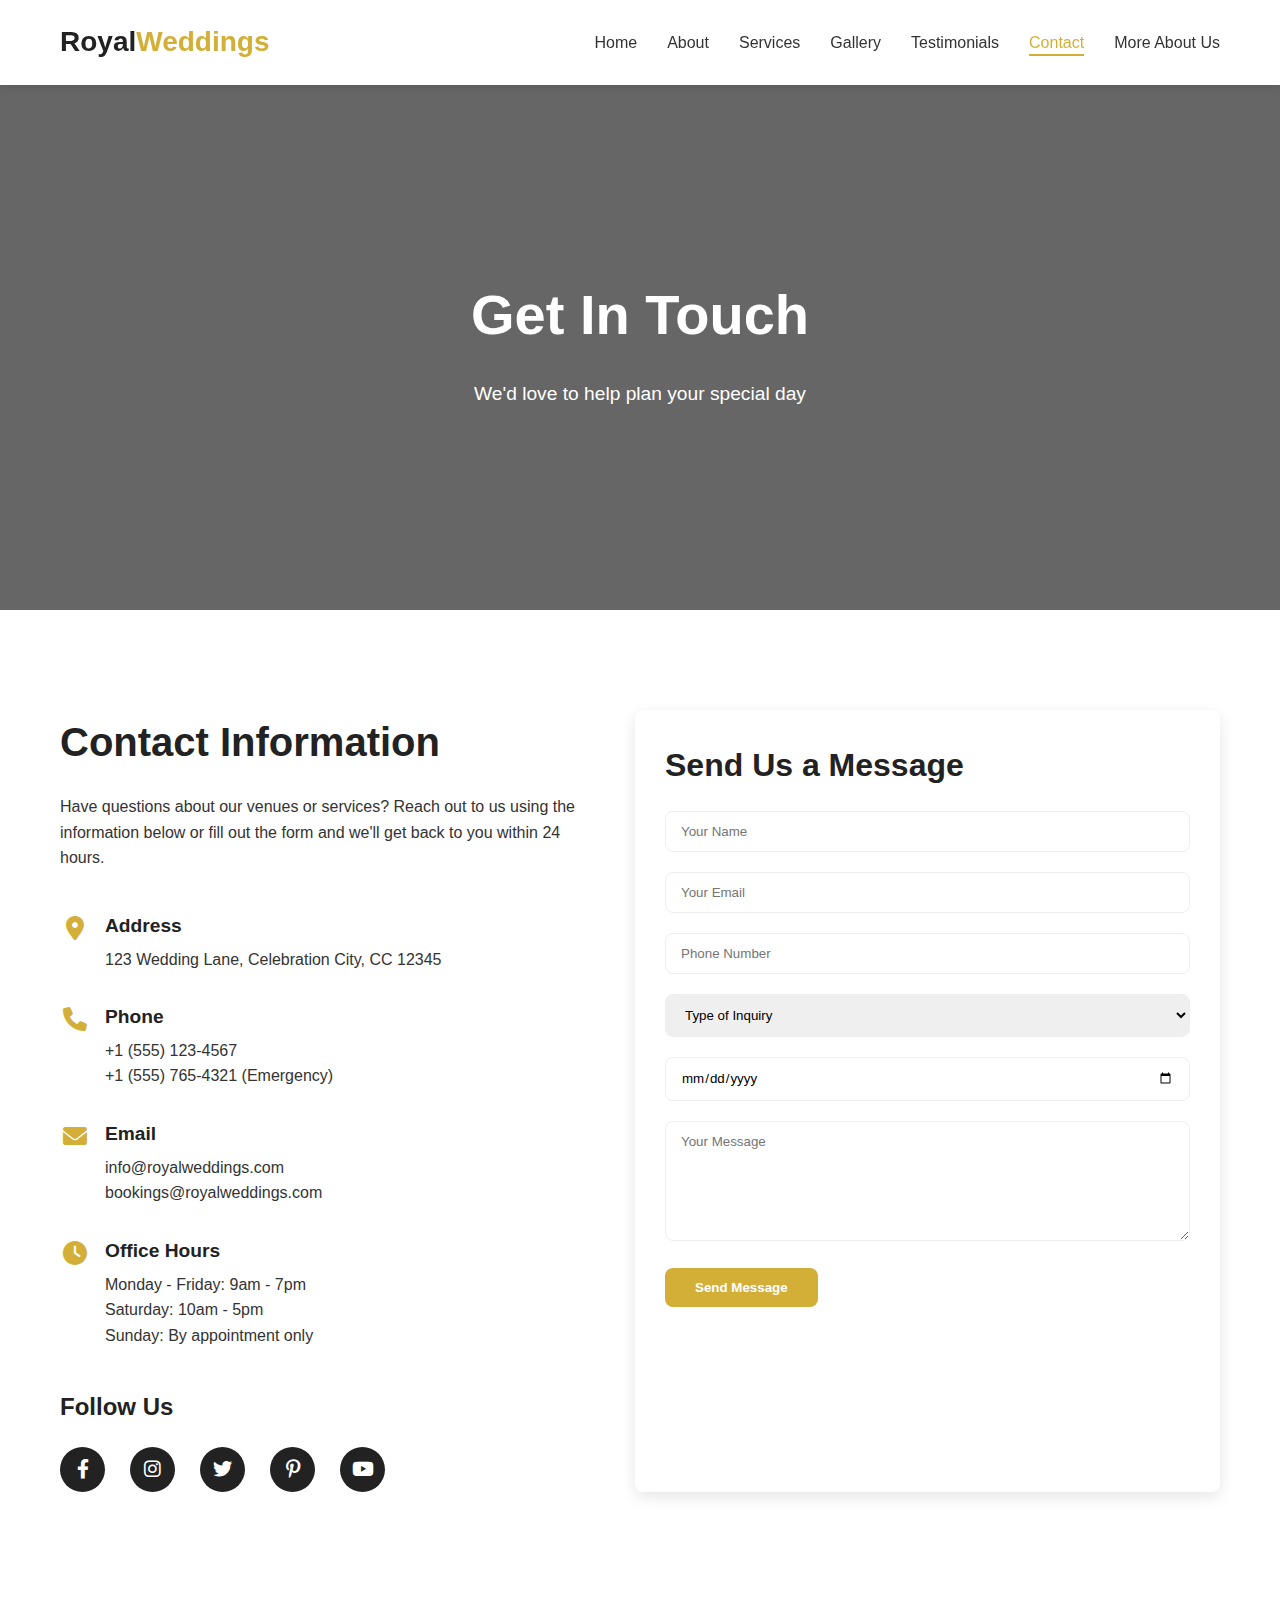
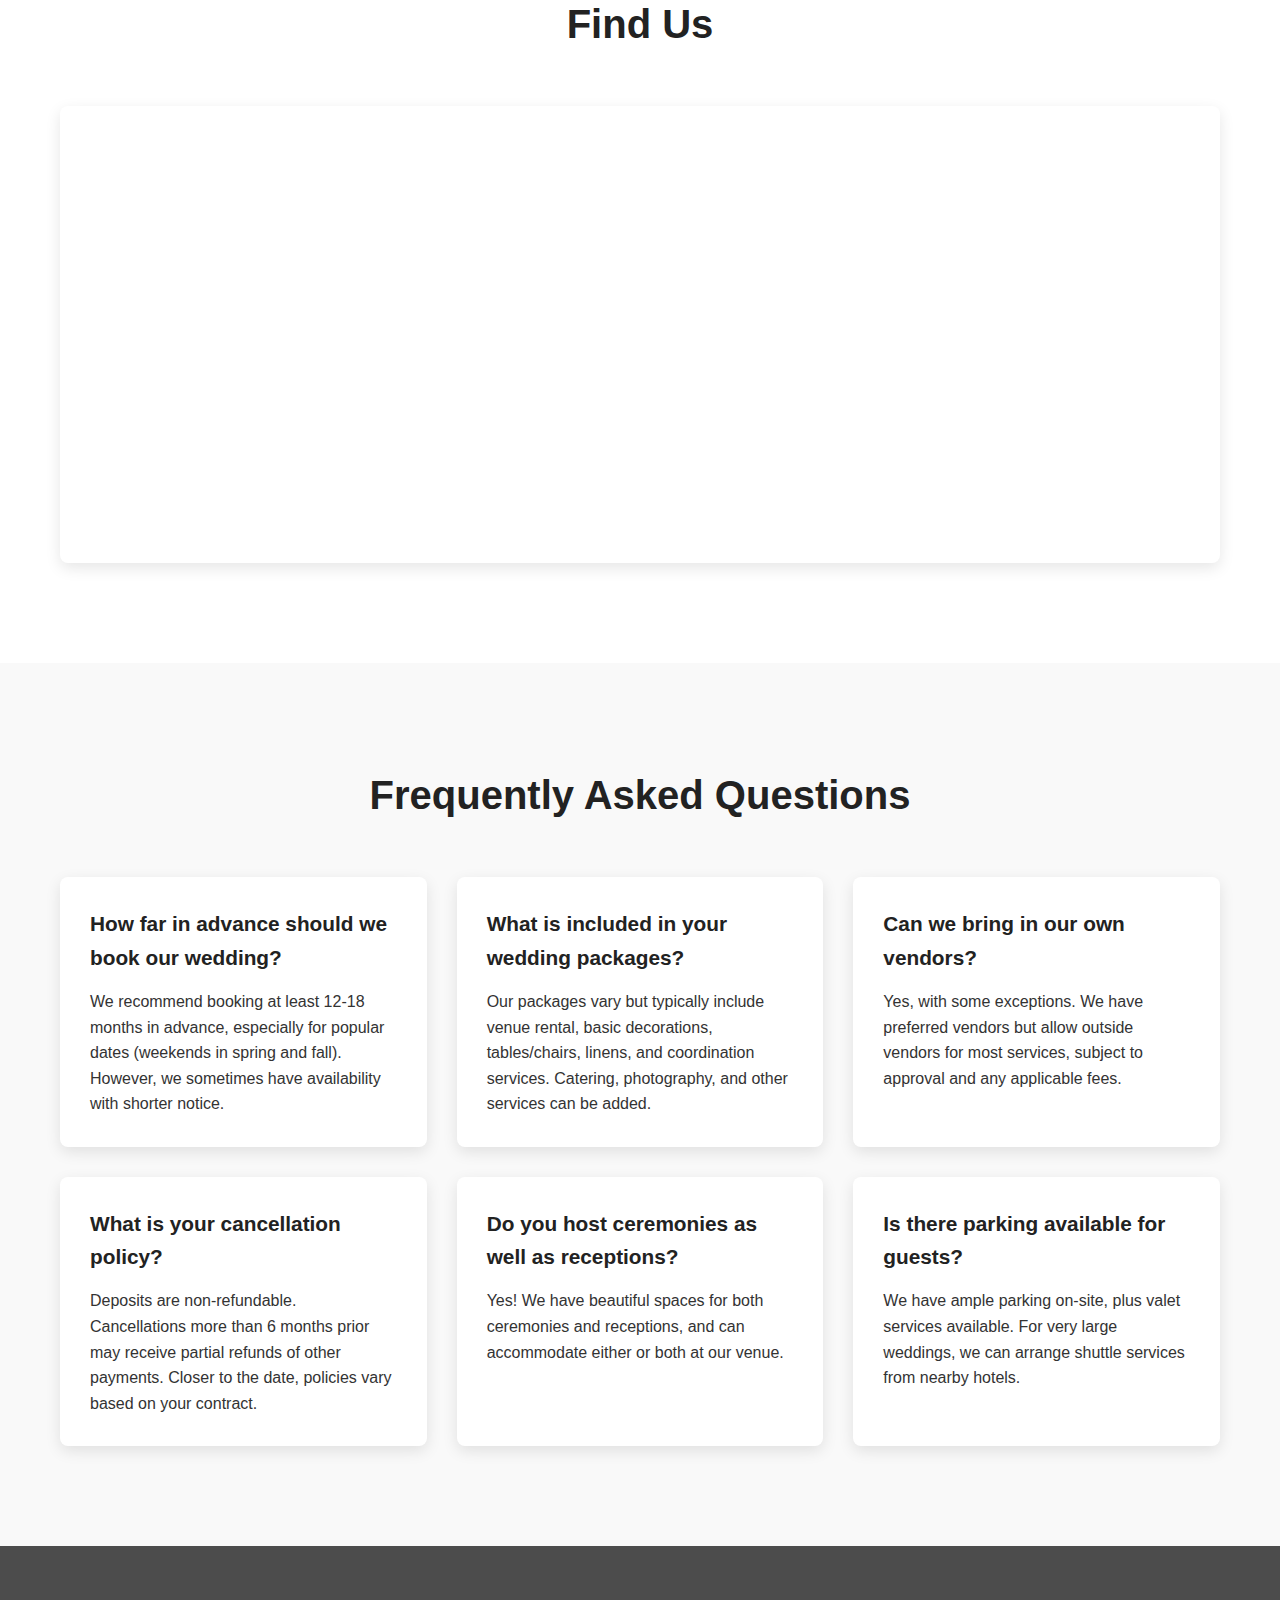
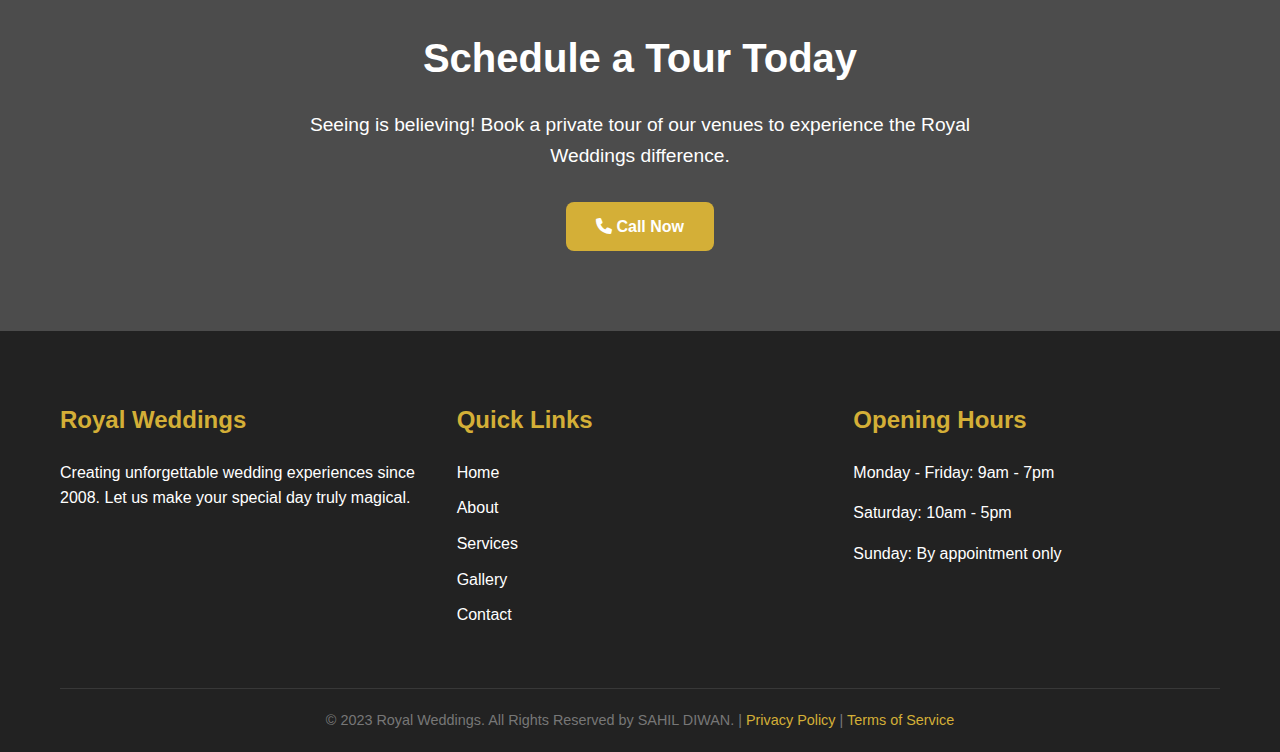
<file: contact.html>
<!DOCTYPE html>
<html lang="en">
<head>
    <meta charset="UTF-8">
    <meta name="viewport" content="width=device-width, initial-scale=1.0">
    <title>Contact Us - Royal Wedding Venue</title>
    <link rel="stylesheet" href="https://cdnjs.cloudflare.com/ajax/libs/font-awesome/6.0.0-beta3/css/all.min.css">
    <link rel="stylesheet" href="styles.css">
</head>
<body>
    <!-- Navigation Bar -->
    <nav class="navbar">
        <div class="container">
            <a href="index.html" class="logo">Royal<span>Weddings</span></a>
            <ul class="nav-links">
                <li><a href="index.html">Home</a></li>
                <li><a href="index.html#about">About</a></li>
                <li><a href="index.html#services">Services</a></li>
                <li><a href="index.html#gallery">Gallery</a></li>
                <li><a href="index.html#testimonials">Testimonials</a></li>
                <li><a href="contact.html" class="active">Contact</a></li>
                <li><a href="about.html">More About Us</a></li>
            </ul>
            <div class="hamburger">
                <span></span>
                <span></span>
                <span></span>
            </div>
        </div>
    </nav>

    <!-- Contact Hero Section -->
    <section class="contact-hero">
        <div class="container">
            <h1>Get In Touch</h1>
            <p>We'd love to help plan your special day</p>
        </div>
    </section>

    <!-- Contact Section -->
    <section class="contact-page">
        <div class="container">
            <div class="contact-content">
                <h2>Contact Information</h2>
                <p>Have questions about our venues or services? Reach out to us using the information below or fill out the form and we'll get back to you within 24 hours.</p>
                <div class="contact-info">
                    <div class="contact-item">
                        <i class="fas fa-map-marker-alt"></i>
                        <div>
                            <h3>Address</h3>
                            <p>123 Wedding Lane, Celebration City, CC 12345</p>
                        </div>
                    </div>
                    <div class="contact-item">
                        <i class="fas fa-phone"></i>
                        <div>
                            <h3>Phone</h3>
                            <p>+1 (555) 123-4567</p>
                            <p>+1 (555) 765-4321 (Emergency)</p>
                        </div>
                    </div>
                    <div class="contact-item">
                        <i class="fas fa-envelope"></i>
                        <div>
                            <h3>Email</h3>
                            <p>info@royalweddings.com</p>
                            <p>bookings@royalweddings.com</p>
                        </div>
                    </div>
                    <div class="contact-item">
                        <i class="fas fa-clock"></i>
                        <div>
                            <h3>Office Hours</h3>
                            <p>Monday - Friday: 9am - 7pm</p>
                            <p>Saturday: 10am - 5pm</p>
                            <p>Sunday: By appointment only</p>
                        </div>
                    </div>
                </div>
                <div class="social-links">
                    <h3>Follow Us</h3>
                    <div class="links">
                        <a href="#"><i class="fab fa-facebook-f"></i></a>
                        <a href="#"><i class="fab fa-instagram"></i></a>
                        <a href="#"><i class="fab fa-twitter"></i></a>
                        <a href="#"><i class="fab fa-pinterest-p"></i></a>
                        <a href="#"><i class="fab fa-youtube"></i></a>
                    </div>
                </div>
            </div>
            <div class="contact-form">
                <h2>Send Us a Message</h2>
                <form>
                    <div class="form-group">
                        <input type="text" placeholder="Your Name" required>
                    </div>
                    <div class="form-group">
                        <input type="email" placeholder="Your Email" required>
                    </div>
                    <div class="form-group">
                        <input type="tel" placeholder="Phone Number" required>
                    </div>
                    <div class="form-group">
                        <select>
                            <option value="" disabled selected>Type of Inquiry</option>
                            <option value="venue">Venue Booking</option>
                            <option value="package">Package Inquiry</option>
                            <option value="tour">Schedule a Tour</option>
                            <option value="other">Other</option>
                        </select>
                    </div>
                    <div class="form-group">
                        <input type="date" placeholder="Preferred Date">
                    </div>
                    <div class="form-group">
                        <textarea placeholder="Your Message" rows="5" required></textarea>
                    </div>
                    <button type="submit" class="btn">Send Message</button>
                </form>
            </div>
        </div>
    </section>

    <!-- Map Section -->
    <section class="map">
        <div class="container">
            <h2>Find Us</h2>
            <div class="map-container">
                <iframe src="https://www.google.com/maps/embed?pb=!1m18!1m12!1m3!1d3022.215256627566!2d-73.9878449241647!3d40.74844097138939!2m3!1f0!2f0!3f0!3m2!1i1024!2i768!4f13.1!3m3!1m2!1s0x89c259a9b3117469%3A0xd134e199a405a163!2sEmpire%20State%20Building!5e0!3m2!1sen!2sus!4v1689876427039!5m2!1sen!2sus" width="100%" height="450" style="border:0;" allowfullscreen="" loading="lazy" referrerpolicy="no-referrer-when-downgrade"></iframe>
            </div>
        </div>
    </section>

    <!-- FAQ Section -->
    <section class="faq">
        <div class="container">
            <h2>Frequently Asked Questions</h2>
            <div class="faq-grid">
                <div class="faq-item">
                    <h3>How far in advance should we book our wedding?</h3>
                    <p>We recommend booking at least 12-18 months in advance, especially for popular dates (weekends in spring and fall). However, we sometimes have availability with shorter notice.</p>
                </div>
                <div class="faq-item">
                    <h3>What is included in your wedding packages?</h3>
                    <p>Our packages vary but typically include venue rental, basic decorations, tables/chairs, linens, and coordination services. Catering, photography, and other services can be added.</p>
                </div>
                <div class="faq-item">
                    <h3>Can we bring in our own vendors?</h3>
                    <p>Yes, with some exceptions. We have preferred vendors but allow outside vendors for most services, subject to approval and any applicable fees.</p>
                </div>
                <div class="faq-item">
                    <h3>What is your cancellation policy?</h3>
                    <p>Deposits are non-refundable. Cancellations more than 6 months prior may receive partial refunds of other payments. Closer to the date, policies vary based on your contract.</p>
                </div>
                <div class="faq-item">
                    <h3>Do you host ceremonies as well as receptions?</h3>
                    <p>Yes! We have beautiful spaces for both ceremonies and receptions, and can accommodate either or both at our venue.</p>
                </div>
                <div class="faq-item">
                    <h3>Is there parking available for guests?</h3>
                    <p>We have ample parking on-site, plus valet services available. For very large weddings, we can arrange shuttle services from nearby hotels.</p>
                </div>
            </div>
        </div>
    </section>

    <!-- CTA Section -->
    <section class="cta">
        <div class="container">
            <h2>Schedule a Tour Today</h2>
            <p>Seeing is believing! Book a private tour of our venues to experience the Royal Weddings difference.</p>
            <a href="tel:+15551234567" class="btn"><i class="fas fa-phone"></i> Call Now</a>
        </div>
    </section>

    <!-- Footer -->
    <footer>
        <div class="container">
            <div class="footer-content">
                <div class="footer-section">
                    <h3>Royal Weddings</h3>
                    <p>Creating unforgettable wedding experiences since 2008. Let us make your special day truly magical.</p>
                </div>
                <div class="footer-section">
                    <h3>Quick Links</h3>
                    <ul>
                        <li><a href="index.html">Home</a></li>
                        <li><a href="index.html#about">About</a></li>
                        <li><a href="index.html#services">Services</a></li>
                        <li><a href="index.html#gallery">Gallery</a></li>
                        <li><a href="contact.html">Contact</a></li>
                    </ul>
                </div>
                <div class="footer-section">
                    <h3>Opening Hours</h3>
                    <p>Monday - Friday: 9am - 7pm</p>
                    <p>Saturday: 10am - 5pm</p>
                    <p>Sunday: By appointment only</p>
                </div>
            </div>
            <div class="footer-bottom">
                <p>&copy; 2023 Royal Weddings. All Rights Reserved by SAHIL DIWAN. | <a href="privacy.html">Privacy Policy</a> | <a href="terms.html">Terms of Service</a></p>
            </div>
        </div>
    </footer>

    <script src="script.js"></script>
</body>
</html>
</file>
<file: styles.css>
/* Global Styles */
:root {
  --primary-color: #d4af37;
  --secondary-color: #8b4513;
  --dark-color: #222;
  --light-color: #f9f9f9;
  --text-color: #333;
  --white: #fff;
  --black: #000;
  --gray: #777;
  --light-gray: #eee;
  --transition: all 0.3s ease;
  --box-shadow: 0 5px 15px rgba(0, 0, 0, 0.1);
  --border-radius: 8px;
}

* {
  margin: 0;
  padding: 0;
  box-sizing: border-box;
}

html {
  scroll-behavior: smooth;
}

body {
  font-family: 'Poppins', sans-serif;
  color: var(--text-color);
  line-height: 1.6;
  overflow-x: hidden;
}

a {
  text-decoration: none;
  color: inherit;
}

ul {
  list-style: none;
}

img {
  max-width: 100%;
  height: auto;
}

.container {
  width: 100%;
  max-width: 1200px;
  margin: 0 auto;
  padding: 0 20px;
}

.btn {
  display: inline-block;
  background: var(--primary-color);
  color: var(--white);
  padding: 12px 30px;
  border-radius: var(--border-radius);
  font-weight: 600;
  transition: var(--transition);
  border: none;
  cursor: pointer;
}

.btn:hover {
  background: var(--secondary-color);
  transform: translateY(-3px);
  box-shadow: var(--box-shadow);
}

.section-subtitle {
  color: var(--gray);
  margin-bottom: 40px;
  text-align: center;
}

/* Navigation */
.navbar {
  position: fixed;
  top: 0;
  left: 0;
  width: 100%;
  background: var(--white);
  box-shadow: 0 2px 10px rgba(0, 0, 0, 0.1);
  z-index: 1000;
  transition: var(--transition);
}

.navbar.scrolled {
  background: rgba(255, 255, 255, 0.95);
  box-shadow: 0 5px 20px rgba(0, 0, 0, 0.1);
}

.navbar .container {
  display: flex;
  justify-content: space-between;
  align-items: center;
  padding: 20px;
}

.logo {
  font-size: 28px;
  font-weight: 700;
  color: var(--dark-color);
}

.logo span {
  color: var(--primary-color);
}

.nav-links {
  display: flex;
}

.nav-links li {
  margin-left: 30px;
}

.nav-links a {
  font-weight: 500;
  transition: var(--transition);
  position: relative;
}

.nav-links a::after {
  content: '';
  position: absolute;
  bottom: -5px;
  left: 0;
  width: 0;
  height: 2px;
  background: var(--primary-color);
  transition: var(--transition);
}

.nav-links a:hover::after {
  width: 100%;
}

.nav-links a.active {
  color: var(--primary-color);
}

.nav-links a.active::after {
  width: 100%;
}

.hamburger {
  display: none;
  cursor: pointer;
}

.hamburger span {
  display: block;
  width: 25px;
  height: 3px;
  background: var(--dark-color);
  margin: 5px 0;
  transition: var(--transition);
}

/* Hero Section */
.hero {
  height: 100vh;
  background: linear-gradient(rgba(0, 0, 0, 0.6), rgba(0, 0, 0, 0.6)), url('https://images.unsplash.com/photo-1511285560929-80b456fea0bc?ixlib=rb-1.2.1&auto=format&fit=crop&w=1350&q=80') no-repeat center center/cover;
  color: var(--white);
  display: flex;
  flex-direction: column;
  justify-content: center;
  align-items: center;
  text-align: center;
  padding: 0 20px;
  margin-top: 70px;
}

.hero-content h1 {
  font-size: 3.5rem;
  margin-bottom: 20px;
  animation: fadeInDown 1s ease;
}

.hero-content p {
  font-size: 1.2rem;
  margin-bottom: 30px;
  max-width: 700px;
  animation: fadeInUp 1s ease;
}

.scroll-down {
  position: absolute;
  bottom: 30px;
  left: 50%;
  transform: translateX(-50%);
  animation: bounce 2s infinite;
}

.scroll-down a {
  color: var(--white);
  font-size: 1.5rem;
}

/* About Section */
.about {
  padding: 100px 0;
  background: var(--light-color);
}

.about .container {
  display: flex;
  align-items: center;
  gap: 50px;
}

.about-content {
  flex: 1;
}

.about-content h2 {
  font-size: 2.5rem;
  margin-bottom: 20px;
  color: var(--dark-color);
}

.about-content p {
  margin-bottom: 20px;
}

.stats {
  display: flex;
  justify-content: space-between;
  margin-top: 40px;
}

.stat-item {
  text-align: center;
}

.number {
  font-size: 2.5rem;
  font-weight: 700;
  color: var(--primary-color);
  display: block;
}

.label {
  font-size: 1rem;
  color: var(--gray);
}

.about-image {
  flex: 1;
  border-radius: var(--border-radius);
  overflow: hidden;
  box-shadow: var(--box-shadow);
}

.about-image img {
  width: 100%;
  height: auto;
  transition: var(--transition);
}

.about-image:hover img {
  transform: scale(1.05);
}

/* Services Section */
.services {
  padding: 100px 0;
  text-align: center;
}

.services h2 {
  font-size: 2.5rem;
  margin-bottom: 10px;
  color: var(--dark-color);
}

.services-grid {
  display: grid;
  grid-template-columns: repeat(auto-fit, minmax(300px, 1fr));
  gap: 30px;
  margin-top: 50px;
}

.service-card {
  background: var(--white);
  padding: 30px;
  border-radius: var(--border-radius);
  box-shadow: var(--box-shadow);
  transition: var(--transition);
  text-align: center;
}

.service-card:hover {
  transform: translateY(-10px);
  box-shadow: 0 15px 30px rgba(0, 0, 0, 0.1);
}

.service-card i {
  font-size: 3rem;
  color: var(--primary-color);
  margin-bottom: 20px;
}

.service-card h3 {
  font-size: 1.5rem;
  margin-bottom: 15px;
  color: var(--dark-color);
}

/* Gallery Section */
.gallery {
  padding: 100px 0;
  background: var(--light-color);
  text-align: center;
}

.gallery h2 {
  font-size: 2.5rem;
  margin-bottom: 10px;
  color: var(--dark-color);
}

.gallery-grid {
  display: grid;
  grid-template-columns: repeat(auto-fit, minmax(300px, 1fr));
  gap: 20px;
  margin-top: 50px;
}

.gallery-item {
  position: relative;
  border-radius: var(--border-radius);
  overflow: hidden;
  height: 300px;
}

.gallery-item img {
  width: 100%;
  height: 100%;
  object-fit: cover;
  transition: var(--transition);
}

.overlay {
  position: absolute;
  top: 0;
  left: 0;
  width: 100%;
  height: 100%;
  background: rgba(0, 0, 0, 0.5);
  display: flex;
  justify-content: center;
  align-items: center;
  opacity: 0;
  transition: var(--transition);
}

.overlay h3 {
  color: var(--white);
  font-size: 1.5rem;
  transform: translateY(20px);
  transition: var(--transition);
}

.gallery-item:hover .overlay {
  opacity: 1;
}

.gallery-item:hover .overlay h3 {
  transform: translateY(0);
}

/* Testimonials Section */
.testimonials {
  padding: 100px 0;
  text-align: center;
}

.testimonials h2 {
  font-size: 2.5rem;
  margin-bottom: 10px;
  color: var(--dark-color);
}

.testimonials-slider {
  position: relative;
  max-width: 800px;
  margin: 50px auto 0;
}

.testimonial {
  display: none;
  padding: 30px;
  background: var(--white);
  border-radius: var(--border-radius);
  box-shadow: var(--box-shadow);
}

.testimonial.active {
  display: block;
  animation: fadeIn 1s ease;
}

.testimonial p {
  font-size: 1.1rem;
  font-style: italic;
  margin-bottom: 20px;
}

.client-info {
  display: flex;
  align-items: center;
  justify-content: center;
}

.client-info img {
  width: 60px;
  height: 60px;
  border-radius: 50%;
  margin-right: 15px;
  object-fit: cover;
}

.client-info h4 {
  font-size: 1.2rem;
  margin-bottom: 5px;
}

.client-info span {
  color: var(--gray);
  font-size: 0.9rem;
}

.slider-controls {
  position: absolute;
  top: 50%;
  left: 0;
  right: 0;
  transform: translateY(-50%);
  display: flex;
  justify-content: space-between;
  padding: 0 20px;
}

.slider-controls button {
  background: var(--primary-color);
  color: var(--white);
  width: 40px;
  height: 40px;
  border-radius: 50%;
  border: none;
  cursor: pointer;
  transition: var(--transition);
}

.slider-controls button:hover {
  background: var(--secondary-color);
}

/* Contact Section */
.contact {
  padding: 100px 0;
  background: var(--light-color);
}

.contact .container {
  display: flex;
  gap: 50px;
}

.contact-content {
  flex: 1;
}

.contact-content h2 {
  font-size: 2.5rem;
  margin-bottom: 20px;
  color: var(--dark-color);
}

.contact-info {
  margin: 30px 0;
}

.contact-item {
  display: flex;
  align-items: center;
  margin-bottom: 20px;
}

.contact-item i {
  font-size: 1.5rem;
  color: var(--primary-color);
  margin-right: 15px;
  width: 30px;
  text-align: center;
}

.social-links {
  margin-top: 40px;
}

.social-links a {
  display: inline-block;
  width: 40px;
  height: 40px;
  background: var(--dark-color);
  color: var(--white);
  border-radius: 50%;
  text-align: center;
  line-height: 40px;
  margin-right: 10px;
  transition: var(--transition);
}

.social-links a:hover {
  background: var(--primary-color);
  transform: translateY(-5px);
}

.contact-form {
  flex: 1;
  background: var(--white);
  padding: 30px;
  border-radius: var(--border-radius);
  box-shadow: var(--box-shadow);
}

.contact-form h2 {
  font-size: 2rem;
  margin-bottom: 20px;
  color: var(--dark-color);
}

.form-group {
  margin-bottom: 20px;
}

.form-group input,
.form-group textarea,
.form-group select {
  width: 100%;
  padding: 12px 15px;
  border: 1px solid var(--light-gray);
  border-radius: var(--border-radius);
  font-family: inherit;
  transition: var(--transition);
}

.form-group input:focus,
.form-group textarea:focus,
.form-group select:focus {
  outline: none;
  border-color: var(--primary-color);
  box-shadow: 0 0 0 3px rgba(212, 175, 55, 0.2);
}

.form-group textarea {
  resize: vertical;
  min-height: 120px;
}

/* Footer */
footer {
  background: var(--dark-color);
  color: var(--white);
  padding: 70px 0 0;
}

.footer-content {
  display: grid;
  grid-template-columns: repeat(auto-fit, minmax(250px, 1fr));
  gap: 30px;
  margin-bottom: 50px;
}

.footer-section h3 {
  font-size: 1.5rem;
  margin-bottom: 20px;
  color: var(--primary-color);
}

.footer-section p {
  margin-bottom: 15px;
}

.footer-section ul li {
  margin-bottom: 10px;
}

.footer-section ul li a {
  transition: var(--transition);
}

.footer-section ul li a:hover {
  color: var(--primary-color);
  padding-left: 5px;
}

.footer-bottom {
  text-align: center;
  padding: 20px 0;
  border-top: 1px solid rgba(255, 255, 255, 0.1);
}

.footer-bottom p {
  color: var(--gray);
  font-size: 0.9rem;
}

.footer-bottom a {
  color: var(--primary-color);
  transition: var(--transition);
}

.footer-bottom a:hover {
  text-decoration: underline;
}

/* About Page Styles */
.about-hero {
  height: 60vh;
  background: linear-gradient(rgba(0, 0, 0, 0.6), rgba(0, 0, 0, 0.6)), url('https://images.unsplash.com/photo-1523438885200-e635ba2c371e?ixlib=rb-1.2.1&auto=format&fit=crop&w=1350&q=80') no-repeat center center/cover;
  color: var(--white);
  display: flex;
  flex-direction: column;
  justify-content: center;
  align-items: center;
  text-align: center;
  margin-top: 70px;
}

.about-hero h1 {
  font-size: 3.5rem;
  margin-bottom: 20px;
}

.about-hero p {
  font-size: 1.2rem;
}

.our-story {
  padding: 100px 0;
}

.our-story .container {
  display: flex;
  align-items: center;
  gap: 50px;
}

.story-content {
  flex: 1;
}

.story-content h2 {
  font-size: 2.5rem;
  margin-bottom: 20px;
  color: var(--dark-color);
}

.story-image {
  flex: 1;
  border-radius: var(--border-radius);
  overflow: hidden;
  box-shadow: var(--box-shadow);
}

.story-image img {
  width: 100%;
  height: auto;
  transition: var(--transition);
}

.story-image:hover img {
  transform: scale(1.05);
}

.mission {
  padding: 100px 0;
  background: var(--light-color);
  text-align: center;
}

.mission h2 {
  font-size: 2.5rem;
  margin-bottom: 50px;
  color: var(--dark-color);
}

.mission-grid {
  display: grid;
  grid-template-columns: repeat(auto-fit, minmax(300px, 1fr));
  gap: 30px;
}

.mission-card {
  background: var(--white);
  padding: 40px 30px;
  border-radius: var(--border-radius);
  box-shadow: var(--box-shadow);
  transition: var(--transition);
}

.mission-card:hover {
  transform: translateY(-10px);
  box-shadow: 0 15px 30px rgba(0, 0, 0, 0.1);
}

.mission-card i {
  font-size: 3rem;
  color: var(--primary-color);
  margin-bottom: 20px;
}

.mission-card h3 {
  font-size: 1.5rem;
  margin-bottom: 15px;
  color: var(--dark-color);
}

.team {
  padding: 100px 0;
  text-align: center;
}

.team h2 {
  font-size: 2.5rem;
  margin-bottom: 10px;
  color: var(--dark-color);
}

.team-grid {
  display: grid;
  grid-template-columns: repeat(auto-fit, minmax(250px, 1fr));
  gap: 30px;
  margin-top: 50px;
}

.team-member {
  background: var(--white);
  padding: 30px;
  border-radius: var(--border-radius);
  box-shadow: var(--box-shadow);
  transition: var(--transition);
}

.team-member:hover {
  transform: translateY(-10px);
  box-shadow: 0 15px 30px rgba(0, 0, 0, 0.1);
}

.team-member img {
  width: 150px;
  height: 150px;
  border-radius: 50%;
  object-fit: cover;
  margin-bottom: 20px;
  border: 5px solid var(--light-gray);
}

.team-member h3 {
  font-size: 1.3rem;
  margin-bottom: 5px;
}

.team-member p {
  color: var(--gray);
  margin-bottom: 15px;
}

.team-member .social-links {
  display: flex;
  justify-content: center;
  gap: 10px;
}

.team-member .social-links a {
  width: 35px;
  height: 35px;
  line-height: 35px;
  font-size: 0.9rem;
}

.venues {
  padding: 100px 0;
  background: var(--light-color);
  text-align: center;
}

.venues h2 {
  font-size: 2.5rem;
  margin-bottom: 50px;
  color: var(--dark-color);
}

.venue-cards {
  display: grid;
  grid-template-columns: repeat(auto-fit, minmax(350px, 1fr));
  gap: 30px;
}

.venue-card {
  background: var(--white);
  border-radius: var(--border-radius);
  overflow: hidden;
  box-shadow: var(--box-shadow);
  transition: var(--transition);
}

.venue-card:hover {
  transform: translateY(-10px);
  box-shadow: 0 15px 30px rgba(0, 0, 0, 0.1);
}

.venue-card img {
  width: 100%;
  height: 250px;
  object-fit: cover;
}

.venue-info {
  padding: 25px;
  text-align: left;
}

.venue-info h3 {
  font-size: 1.5rem;
  margin-bottom: 10px;
  color: var(--dark-color);
}

.venue-info p {
  margin-bottom: 15px;
}

.cta {
  padding: 80px 0;
  text-align: center;
  background: linear-gradient(rgba(0, 0, 0, 0.7), rgba(0, 0, 0, 0.7)), url('https://images.unsplash.com/photo-1511285560929-80b456fea0bc?ixlib=rb-1.2.1&auto=format&fit=crop&w=1350&q=80') no-repeat center center/cover;
  color: var(--white);
}

.cta h2 {
  font-size: 2.5rem;
  margin-bottom: 20px;
}

.cta p {
  font-size: 1.2rem;
  max-width: 700px;
  margin: 0 auto 30px;
}

/* Contact Page Styles */
.contact-hero {
  height: 60vh;
  background: linear-gradient(rgba(0, 0, 0, 0.6), rgba(0, 0, 0, 0.6)), url('https://images.unsplash.com/photo-1515934751635-c81c6bc9a2d8?ixlib=rb-1.2.1&auto=format&fit=crop&w=1350&q=80') no-repeat center center/cover;
  color: var(--white);
  display: flex;
  flex-direction: column;
  justify-content: center;
  align-items: center;
  text-align: center;
  margin-top: 70px;
}

.contact-hero h1 {
  font-size: 3.5rem;
  margin-bottom: 20px;
}

.contact-hero p {
  font-size: 1.2rem;
}

.contact-page {
  padding: 100px 0;
}

.contact-page .container {
  display: flex;
  gap: 50px;
}

.contact-page .contact-content {
  flex: 1;
}

.contact-page .contact-content h2 {
  font-size: 2.5rem;
  margin-bottom: 20px;
  color: var(--dark-color);
}

.contact-page .contact-info {
  margin: 40px 0;
}

.contact-page .contact-item {
  display: flex;
  align-items: flex-start;
  margin-bottom: 30px;
}

.contact-page .contact-item i {
  font-size: 1.5rem;
  color: var(--primary-color);
  margin-right: 15px;
  margin-top: 5px;
}

.contact-page .contact-item h3 {
  font-size: 1.2rem;
  margin-bottom: 5px;
  color: var(--dark-color);
}

.contact-page .social-links h3 {
  font-size: 1.5rem;
  margin-bottom: 20px;
  color: var(--dark-color);
}

.contact-page .social-links .links {
  display: flex;
  gap: 15px;
}

.contact-page .social-links a {
  width: 45px;
  height: 45px;
  line-height: 45px;
  font-size: 1.2rem;
}

.contact-page .contact-form {
  flex: 1;
}

.map {
  padding: 0 0 100px;
}

.map h2 {
  text-align: center;
  font-size: 2.5rem;
  margin-bottom: 50px;
  color: var(--dark-color);
}

.map-container {
  border-radius: var(--border-radius);
  overflow: hidden;
  box-shadow: var(--box-shadow);
}

.faq {
  padding: 100px 0;
  background: var(--light-color);
}

.faq h2 {
  text-align: center;
  font-size: 2.5rem;
  margin-bottom: 50px;
  color: var(--dark-color);
}

.faq-grid {
  display: grid;
  grid-template-columns: repeat(auto-fit, minmax(350px, 1fr));
  gap: 30px;
}

.faq-item {
  background: var(--white);
  padding: 30px;
  border-radius: var(--border-radius);
  box-shadow: var(--box-shadow);
}

.faq-item h3 {
  font-size: 1.3rem;
  margin-bottom: 15px;
  color: var(--dark-color);
}

/* Animations */
@keyframes fadeInDown {
  from {
      opacity: 0;
      transform: translateY(-30px);
  }
  to {
      opacity: 1;
      transform: translateY(0);
  }
}

@keyframes fadeInUp {
  from {
      opacity: 0;
      transform: translateY(30px);
  }
  to {
      opacity: 1;
      transform: translateY(0);
  }
}

@keyframes fadeIn {
  from {
      opacity: 0;
  }
  to {
      opacity: 1;
  }
}

@keyframes bounce {
  0%, 20%, 50%, 80%, 100% {
      transform: translateY(0) translateX(-50%);
  }
  40% {
      transform: translateY(-20px) translateX(-50%);
  }
  60% {
      transform: translateY(-10px) translateX(-50%);
  }
}

/* Responsive Styles */
@media (max-width: 992px) {
  .about .container,
  .our-story .container,
  .contact .container,
  .contact-page .container {
      flex-direction: column;
  }

  .about-image,
  .story-image {
      margin-top: 40px;
  }

  .hero-content h1 {
      font-size: 2.8rem;
  }
}

@media (max-width: 768px) {
  .hamburger {
      display: block;
  }

  .nav-links {
      position: fixed;
      top: 70px;
      left: -100%;
      width: 100%;
      height: calc(100vh - 70px);
      background: var(--white);
      flex-direction: column;
      align-items: center;
      padding: 50px 0;
      transition: var(--transition);
  }

  .nav-links.active {
      left: 0;
  }

  .nav-links li {
      margin: 15px 0;
  }

  .hero-content h1 {
      font-size: 2.5rem;
  }

  .stats {
      flex-direction: column;
      gap: 20px;
  }

  .venue-cards,
  .faq-grid {
      grid-template-columns: 1fr;
  }
}

@media (max-width: 576px) {
  .hero-content h1 {
      font-size: 2rem;
  }

  .hero-content p {
      font-size: 1rem;
  }

  .about-content h2,
  .services h2,
  .gallery h2,
  .testimonials h2,
  .contact-content h2,
  .mission h2,
  .team h2,
  .venues h2,
  .cta h2,
  .about-hero h1,
  .contact-hero h1,
  .contact-page .contact-content h2,
  .map h2,
  .faq h2 {
      font-size: 2rem;
  }

  .service-card,
  .mission-card {
      padding: 20px;
  }

  .btn {
      padding: 10px 20px;
  }
}
</file>
